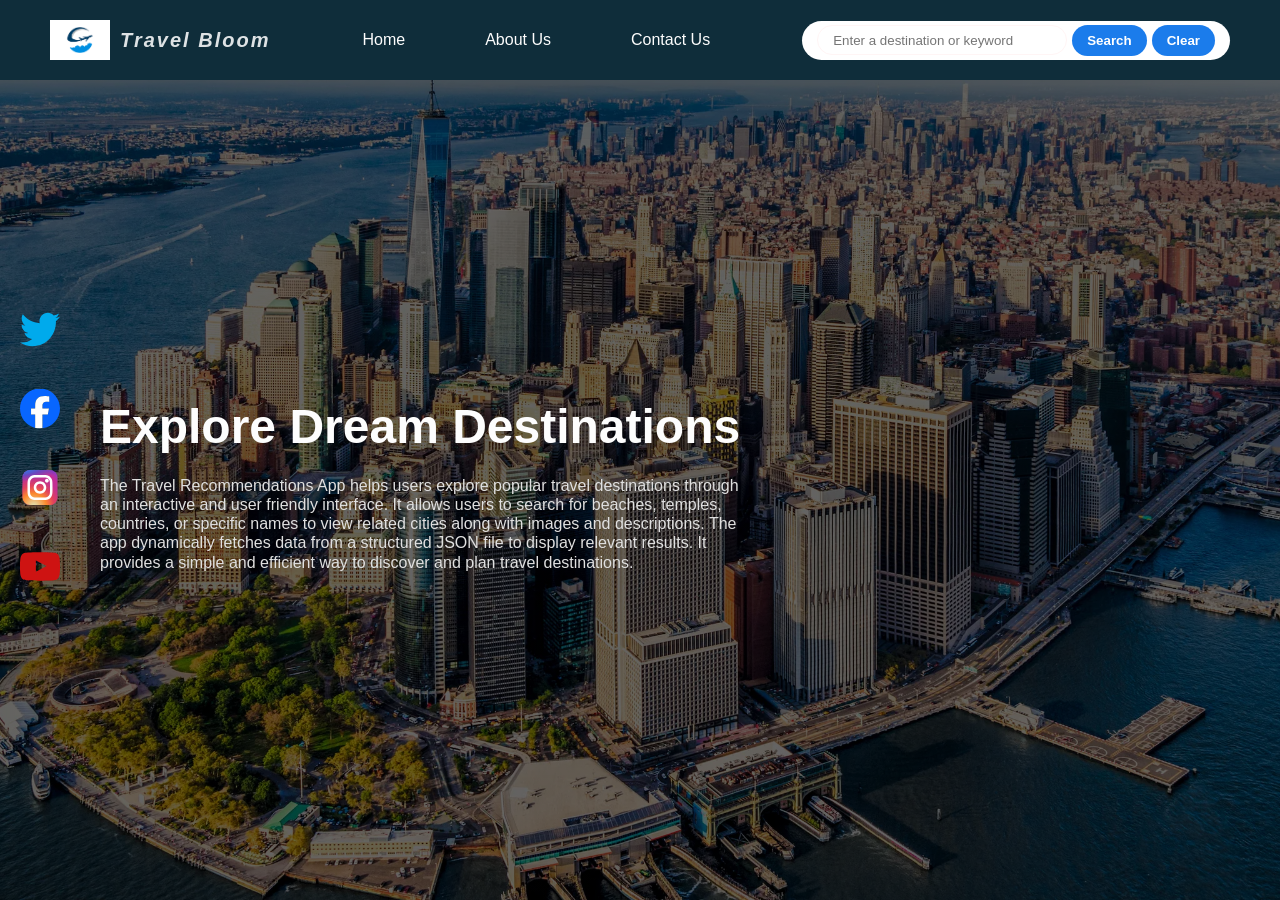
<file: index.html>
<!DOCTYPE html>
<html lang="en">
    <head>
        <meta charset="UTF-8">
        <meta name="viewport" content="width=device-width, initial-scale=1.0">
        <title>Travel Recommendation System</title>
        <link rel="stylesheet" href="./travel_recommendation.css">
    </head>

    <body>
        <nav class="navbar">
            <div class="nav-logo">
                <img src="./assets/logo.png" alt="Travel Bloom Logo" class="logo">
                <h1>Travel Bloom</h1>
            </div>
            <ul class="nav-links">
                <li>
                    <a href="./index.html" id="home">Home </a>
                </li>
                <li>
                    <a href="./about_us.html" id="about">About Us </a>
                </li>
                <li>
                    <a href="./contact_us.html" id="contact">Contact Us </a>
                </li>
            </ul>
            <div class="nav-search">
                <input type="text" id="searchInput" placeholder="Enter a destination or keyword">
                <button id='btnSearch'>Search</button>
                <button id='btnClear'>Clear</button>
            </div>
        </nav>
        <div class="main-wrapper">
            <div class="content">
                <h1>Explore Dream Destinations</h1>
                <div id="summary">
                    <p>
                        The Travel Recommendations App helps users explore popular travel destinations through an interactive and user friendly interface. It allows users to search for beaches, temples, countries, or specific names to view related cities along with images and descriptions. The app dynamically fetches data from a structured JSON file to  display relevant results. It provides a simple and efficient way to discover and plan travel destinations.
                    </p>
                </div>
            </div>
            <div id="results"></div>
        </div>
        <aside class="social-sidebar">
            <ul class="social-icon-container">
                <li><img class="social-icon" src="assets/twitter.svg" alt="Twitter-logo"></li>
                <li><img class="social-icon" src="assets/facebook.svg" alt="FaceBook-logo"></li>
                <li><img class="social-icon" src="assets/instagram.svg" alt="Instagram-logo"></li>
                <li><img class="social-icon" src="assets/youtube.svg" alt="Youtube-logo"></li>
            </ul>
        </aside>
        <script src="./travel_recommendation.js"></script>
    </body>
</html>
</file>
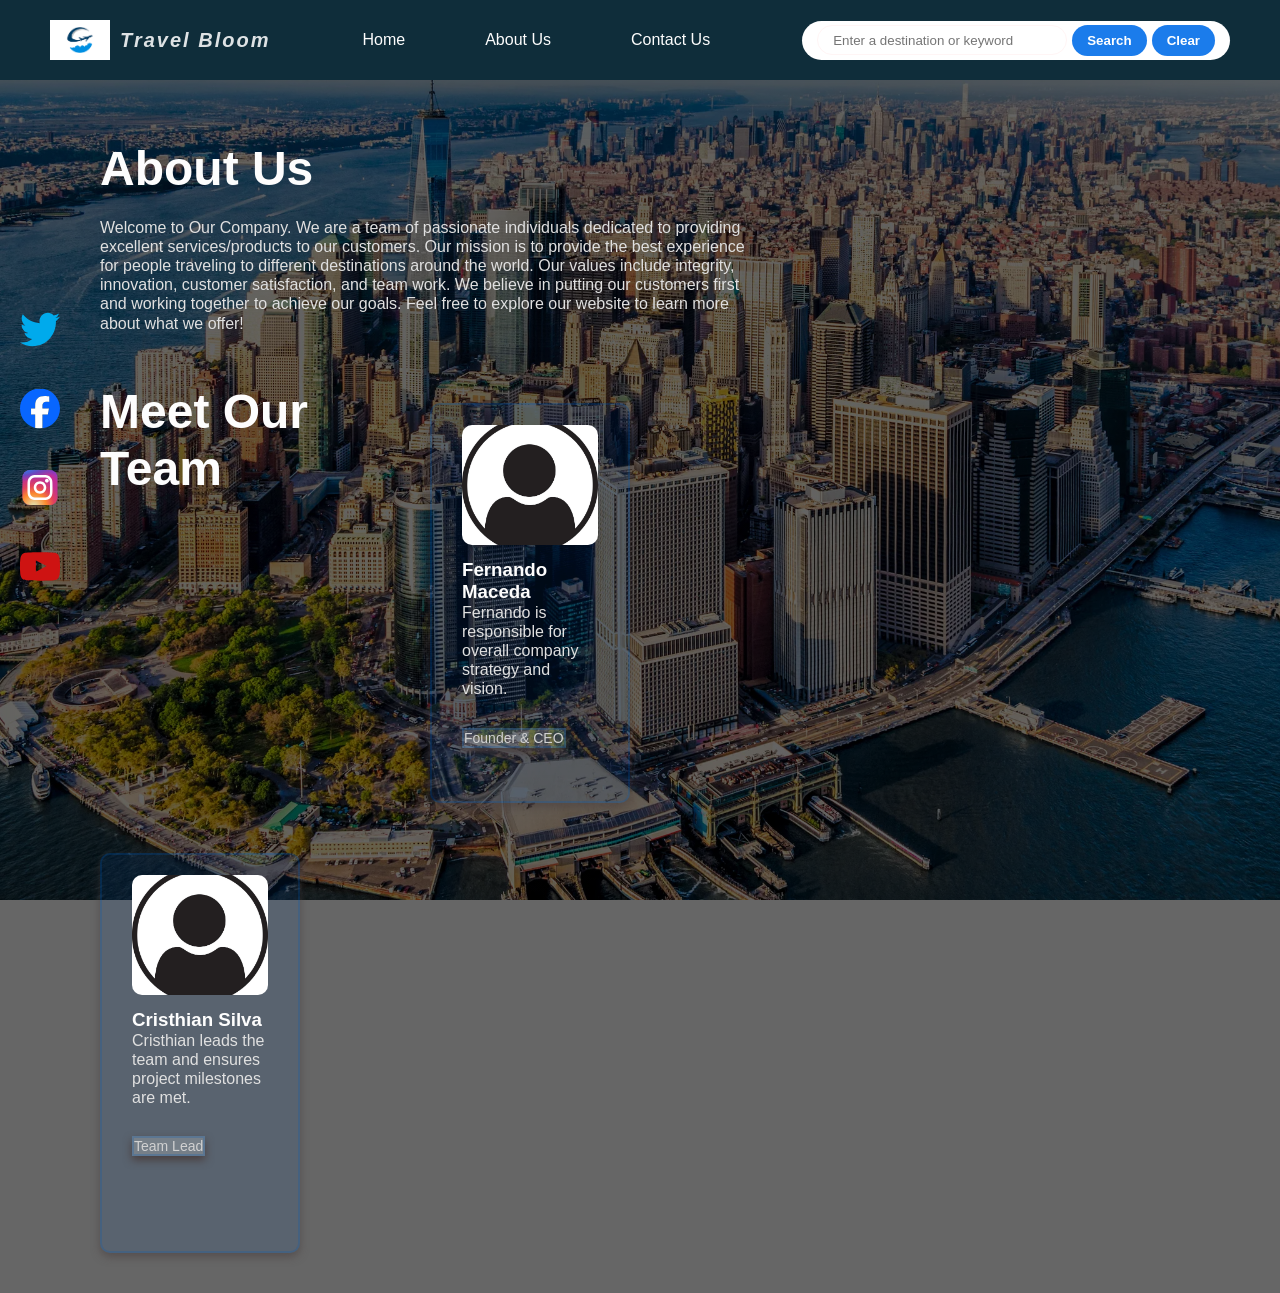
<file: about_us.html>
<!DOCTYPE html>
<html lang="en">
    <head>
        <meta charset="UTF-8">
        <meta name="viewport" content="width=device-width, initial-scale=1.0">
        <title>Travel Recommendation System</title>
        <link rel="stylesheet" href="./travel_recommendation.css">
    </head>

    <body>
        <nav class="navbar">
            <div class="nav-logo">
                <img src="./assets/logo.png" alt="Travel Bloom Logo" class="logo">
                <h1>Travel Bloom</h1>
            </div>
            <ul class="nav-links">
                <li>
                    <a href="./index.html" id="home">Home </a>
                </li>
                <li>
                    <a href="./about_us.html" id="about">About Us </a>
                </li>
                <li>
                    <a href="./contact_us.html" id="contact">Contact Us </a>
                </li>
            </ul>
            <div class="nav-search">
                <input type="text" id="searchInput" placeholder="Enter a destination or keyword">
                <button id='btnSearch'>Search</button>
                <button id='btnClear'>Clear</button>
            </div>
        </nav>
        <div class="main-wrapper">
            <div class="content">
                <h1>About Us</h1>
                <div id="summary">
                    <p>
                        Welcome to Our Company. We are a team of passionate individuals dedicated to providing excellent services/products to our customers. Our mission is to provide the best experience for people traveling to different destinations around the world. Our values include integrity, innovation, customer satisfaction, and team work. We believe in putting our customers first and working together to achieve our goals. Feel free to explore our website to learn more about what we offer!
                    </p>
                </div>
                <div class="team-members">
                    <div class="team-header">
                        <h1>Meet Our Team</h1>
                    </div>
                    <div class="team-member">
                        <img src="./assets/person.jpg" alt="Team Member 1" class="team-photo">
                        <h3>Fernando Maceda</h3>
                        <p>Fernando is responsible for overall company strategy and vision.</p>
                        <span>Founder & CEO</span>
                    </div>  
                    <div class="team-member">
                        <img src="./assets/person.jpg" alt="Team Member 1" class="team-photo">
                        <h3>Cristhian Silva</h3>
                        <p>Cristhian leads the team and ensures project milestones are met.</p>
                        <span>Team Lead</span>
                    </div>  
                </div>
            </div>
        </div>

        <aside class="social-sidebar">
            <ul class="social-icon-container">
                <li><img class="social-icon" src="assets/twitter.svg" alt="Twitter-logo"></li>
                <li><img class="social-icon" src="assets/facebook.svg" alt="FaceBook-logo"></li>
                <li><img class="social-icon" src="assets/instagram.svg" alt="Instagram-logo"></li>
                <li><img class="social-icon" src="assets/youtube.svg" alt="Youtube-logo"></li>
            </ul>
        </aside>
    </body>
</html>
</file>
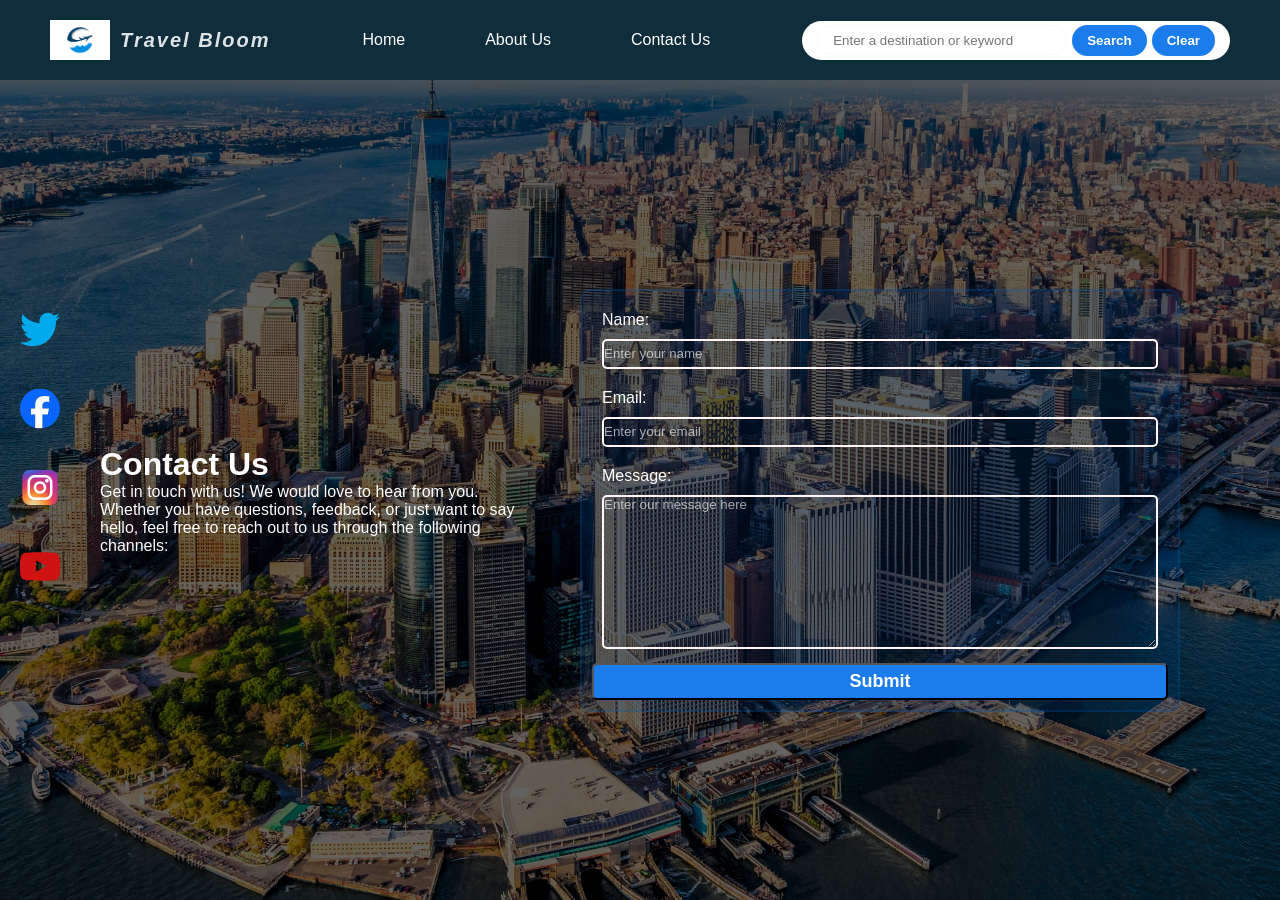
<file: contact_us.html>
<!DOCTYPE html>
<html lang="en">
    <head>
        <meta charset="UTF-8">
        <meta name="viewport" content="width=device-width, initial-scale=1.0">
        <title>Travel Recommendation System</title>
        <link rel="stylesheet" href="./travel_recommendation.css">
    </head>

    <body>
        <nav class="navbar">
            <div class="nav-logo">
                <img src="./assets/logo.png" alt="Travel Bloom Logo" class="logo">
                <h1>Travel Bloom</h1>
            </div>
            <ul class="nav-links">
                <li>
                    <a href="./index.html" id="home">Home </a>
                </li>
                <li>
                    <a href="./about_us.html" id="about">About Us </a>
                </li>
                <li>
                    <a href="./contact_us.html" id="contact">Contact Us </a>
                </li>
            </ul>
            <div class="nav-search">
                <input type="text" id="searchInput" placeholder="Enter a destination or keyword">
                <button id='btnSearch'>Search</button>
                <button id='btnClear'>Clear</button>
            </div>
        </nav>
        <div class="main-wrapper">
            <div class="content-left">
                <h1>Contact Us</h1>
                <div id="summary">
                    <p>
                        Get in touch with us! We would love to hear from you. Whether you have questions, feedback, or just want to say hello, feel free to reach out to us through the following channels:
                    </p>
                </div>
            </div>
            <div class="content-right">
                <div class="contact-us-form">
                    <div class="input-group">
                        <label for="name">Name: </label>
                        <input type="text" name="name" id="name" class="input-field" placeholder="Enter your name">
                    </div>
                    <div class="input-group">
                        <label for="email">Email: </label>
                        <input type="email" name="email" id="email" class="input-field" placeholder="Enter your email" >
                    </div>
                    <div class="input-group">
                        <label for="message">Message: </label>
                        <textarea name="message" id="message" class="input-field" cols="30" rows="10" placeholder="Enter our message here"></textarea>
                    </div>
                    <button type="submit" id="message-button">Submit</button>
                </div>                
            </div>
        </div>

        <aside class="social-sidebar">
            <ul class="social-icon-container">
                <li><img class="social-icon" src="assets/twitter.svg" alt="Twitter-logo"></li>
                <li><img class="social-icon" src="assets/facebook.svg" alt="FaceBook-logo"></li>
                <li><img class="social-icon" src="assets/instagram.svg" alt="Instagram-logo"></li>
                <li><img class="social-icon" src="assets/youtube.svg" alt="Youtube-logo"></li>
            </ul>
        </aside>
    </body>
</html>
</file>
<file: travel_recommendation.css>
/* ==========================================================================
   1. GLOBAL STYLES & RESET
   ========================================================================== */
* {
    margin: 0;
    padding: 0;
    box-sizing: border-box;
    font-family: 'Segoe UI', Tahoma, Geneva, Verdana, sans-serif;
}

:root {
    --primary-color: rgba(255, 255, 255, 0.863); /* A vibrant blue for links and buttons */
    --secondary-color: #1b7ceb; /* A complementary green */
    --text-color: #fdfdfd;
    --text-color-placeholder: rgba(255, 255, 255, 0.637);
    --nav-bg: rgba(15, 45, 58, 1);;
    --border-color: #fff5f5;
    --box-bg: #0057b31f;
    --pill-bg: rgba(255, 255, 255, 0.178);
}

body {
    background: linear-gradient(rgba(0, 0, 0, 0.6), rgba(0, 0, 0, 0.6)), 
                url('./assets/new-york.jpg') no-repeat center center fixed;
    background-size: cover;
    color:  var(--text-color);
    min-height: 100vh;
    display: flex;
    flex-direction: column;
}

/* ==========================================================================
   2. NAVIGATION BAR
   ========================================================================== */
 .navbar {
    display: flex;
    justify-content: space-between;
    align-items: center;
    padding: 20px 50px;
    background-color: var(--nav-bg);
    position: fixed;
    width: 100%;
    top: 0;
    z-index: 1000;
}

.nav-logo {
    display: flex;
    align-items: center;
    gap: 10px;
}

.nav-logo img {
    height: 40px;
    width: auto;
}

.nav-logo h1 {
    font-size: 20px;
    font-style: italic;
    letter-spacing: 2px;
    color: var(--primary-color);
}

.nav-links {
    display: flex;
    list-style: none;
    gap: 20px;
}

.nav-links li {
    margin: 0 20px;
}

.nav-links a {
    color: var(--text-color);
    text-decoration: none;
    font-size: 16px;
    font-weight: 500;
    transition: color 0.3s ease;
    padding: 5px 10px;
}

.nav-links a:hover, 
.nav-links a.active {
    color: rgb(179, 200, 228);
}

.nav-search {
    display: flex;
    align-items: center;
    gap: 5px;
    background-color: rgba(255, 255, 255, 1);
    padding: 4px 15px;
    border-radius: 20px;
}

#searchInput{
    padding: 8px 15px;
    border: 1px solid var(--border-color);
    border-radius: 20px;
    width: 250px;
    transition: border-color 0.3s ease;
}

#searchInput:focus {
    border-color: var(--primary-color);
    outline: none;
}

/* ==========================================================================
   3. SEARCH BAR COMPONENT
   ========================================================================== */
.nav-search button {
    padding: 8px 15px;
    border: none;
    border-radius: 20px;
    cursor: pointer;
    font-weight: bold;
    transition: background-color 0.3s ease;
}

.nav-search button#btnSearch, .nav-search button#btnClear {
    background-color: var(--secondary-color);
    color: white;
}

.nav-search button:hover {
    background-color: rgb(243, 247, 246);
    color: #110101;
}

/* ==========================================================================
   4. MAIN CONTENT
   ========================================================================== */
.main-wrapper {
    display: flex;
    margin-top: 100px; 
    padding: 40px 100px;
    flex: 1;
    justify-content: space-between;
}

.content {
    max-width: 60%;
    display: flex;
    flex-direction: column;
    justify-content: center;
}

.content h1 {
    font-size: 48px;
    margin-bottom: 20px;
    line-height: 1.2;
}

.content p {
    font-size: 16px;
    line-height: 1.2;
    margin-bottom: 30px;
    color: #e0e0e0;
}

.card {
    width: 500px;
    height: 580px;
    background-color:white;
    display: flex;
    flex-direction: column;
    border-radius: 10px;
    margin: 5px;
    font-family:'Trebuchet MS', 'Lucida Sans Unicode', 'Lucida Grande', 'Lucida Sans', Arial, sans-serif;
}
.card img {
    width: 500px;
    height: 400px;
    border-radius: 10px 10px 0px 0px;
    background-position: cover;
}
.card h3 {
    padding: 10px;
    font-weight: bolder;
    color: #161515;
}
.card p {
    font-weight: normal;
    color:gray;
    padding: 10px;
}

.content-left {
    max-width: 40%;
    display: flex;
    flex-direction: column;
    justify-content: center;
}

.content-right {
    max-width: 60%;
    display: flex;
    flex-direction: column;
    justify-content: center;
}

.contact-us-form {
    display: flex;
    flex-direction: column;
    justify-content: space-around;
    border-radius: 10px;
    background-color: var(--box-bg);
    border: 2px solid  #0057b33a;
    padding: 10px;
    width: 600px;
}

.contact-us-form .input-group {
    display: flex;
    flex-direction: column;
    gap: 10px;
    padding: 10px;
}

.contact-us-form #message-button, .card .visit-btn {
    margin-top: 4px;
    background-color: var(--secondary-color);
    color: white;
    font-size: large;
    font-weight: bolder;
    padding: 6px;
    border-radius: 5px;
}

.contact-us-form #message-button:hover {
    background-color:White;
    color: Black;
    cursor: pointer;
}

.card .visit-btn {
    margin-left:10px;
    margin-right: 50%;
}

.card .visit-btn:hover {
    background-color: #443e3e;
    color: white;
    cursor: pointer;

}

input, textarea{
    background-color: transparent;
    border: 2px solid  var(--border-color);
    border-radius: 5px;
}

input {
    height: 30px;
}

.input-field::placeholder {
  color: var(--text-color-placeholder);
}

.team-members {
    display: flex;
    flex-direction: row;
    justify-content: left;
    flex-wrap: wrap;
    gap: 30px;
    margin-top: 20px;
}

.team-members .team-header {
    max-width: 300px;
    line-height: 3cm;
}

.team-members .team-member {
    border-radius: 10px;
    background-color: var(--box-bg);
    border: 2px solid  #0057b33a;
    box-shadow: 0 4px 8px rgba(73, 62, 62, 0.575);
    padding: 20px 30px;
    width: 200px;
    height: 400px;
    margin-top: 20px;
    color: #fdfdfd;
}

.team-members .team-member img {
    width: 100%;
    height: 120px;
    object-fit: cover;
    border-radius: 10px;
    margin-bottom: 10px;
}

.team-members .team-member h3 {
    font-weight: bold;
}

.team-members .team-member span {
    font-size: 14px;
    color: #d1d1d1;
    background-color: var(--pill-bg);
    border: 2px solid  #0057b33a;
    box-shadow: 0 4px 8px rgba(73, 62, 62, 1);
}

/* ==========================================================================
   5. VERTICAL SOCIAL ICONS
   ========================================================================== */
.social-sidebar {
    display: flex;
    flex-direction: column;
    justify-content: center;
    gap: 20px;
    position: fixed;
    left: 20px;
    top: 50%;
    transform: translateY(-50%);
}

.social-icon-container {
    list-style: none;
    display: flex;
    flex-direction: column;
    gap: 35px;
}

.social-icon {
    color: #fff;
    font-size: 20px;
    width: 40px;
    height: 40px;
    text-decoration: none;
    transition: transform 0.3s ease, color 0.3s ease;
}

.social-icon:hover {
    color: #00bcd4;
    transform: scale(1.2);
}

/* ==========================================================================
   6. RECOMMENDATION RESULTS DYNAMIC CONTAINERS
   ========================================================================== */
/* .results-panel {
    width: 45%;
    background: rgba(0, 0, 0, 0.8);
    border-radius: 15px;
    padding: 25px;
    border: 1px solid rgba(0, 188, 212, 0.3);
    max-height: 75vh;
    overflow-y: auto;
}

.results-panel::-webkit-scrollbar {
    width: 6px;
}

.results-panel::-webkit-scrollbar-thumb {
    background-color: #00bcd4;
    border-radius: 10px;
}

.recommendation-card {
    background: rgba(255, 255, 255, 0.05);
    border-radius: 10px;
    overflow: hidden;
    margin-bottom: 20px;
    border-left: 4px solid #00bcd4;
    transition: transform 0.2s ease;
}

.recommendation-card:hover {
    transform: translateY(-3px);
}

.recommendation-image {
    width: 100%;
    height: 180px;
    object-fit: cover;
}

.recommendation-info {
    padding: 15px;
}

.recommendation-title {
    font-size: 20px;
    color: #00bcd4;
    margin-bottom: 8px;
}

.recommendation-desc {
    font-size: 14px;
    color: #d1d1d1;
    line-height: 1.5;
} */

/* ==========================================================================
   7. RESPONSIVE DESIGN (MEDIA QUERIES)
   ========================================================================== */
/* @media (max-width: 900px) {
    .main-wrapper {
        flex-direction: column;
        gap: 40px;
        padding: 20px;
    }
    
    .hero-section, .results-panel {
        max-width: 100%;
        width: 100%;
    }
    
    .navbar {
        padding: 15px 20px;
    }
    
    .social-sidebar {
        display: none;
    }
} */
</file>
